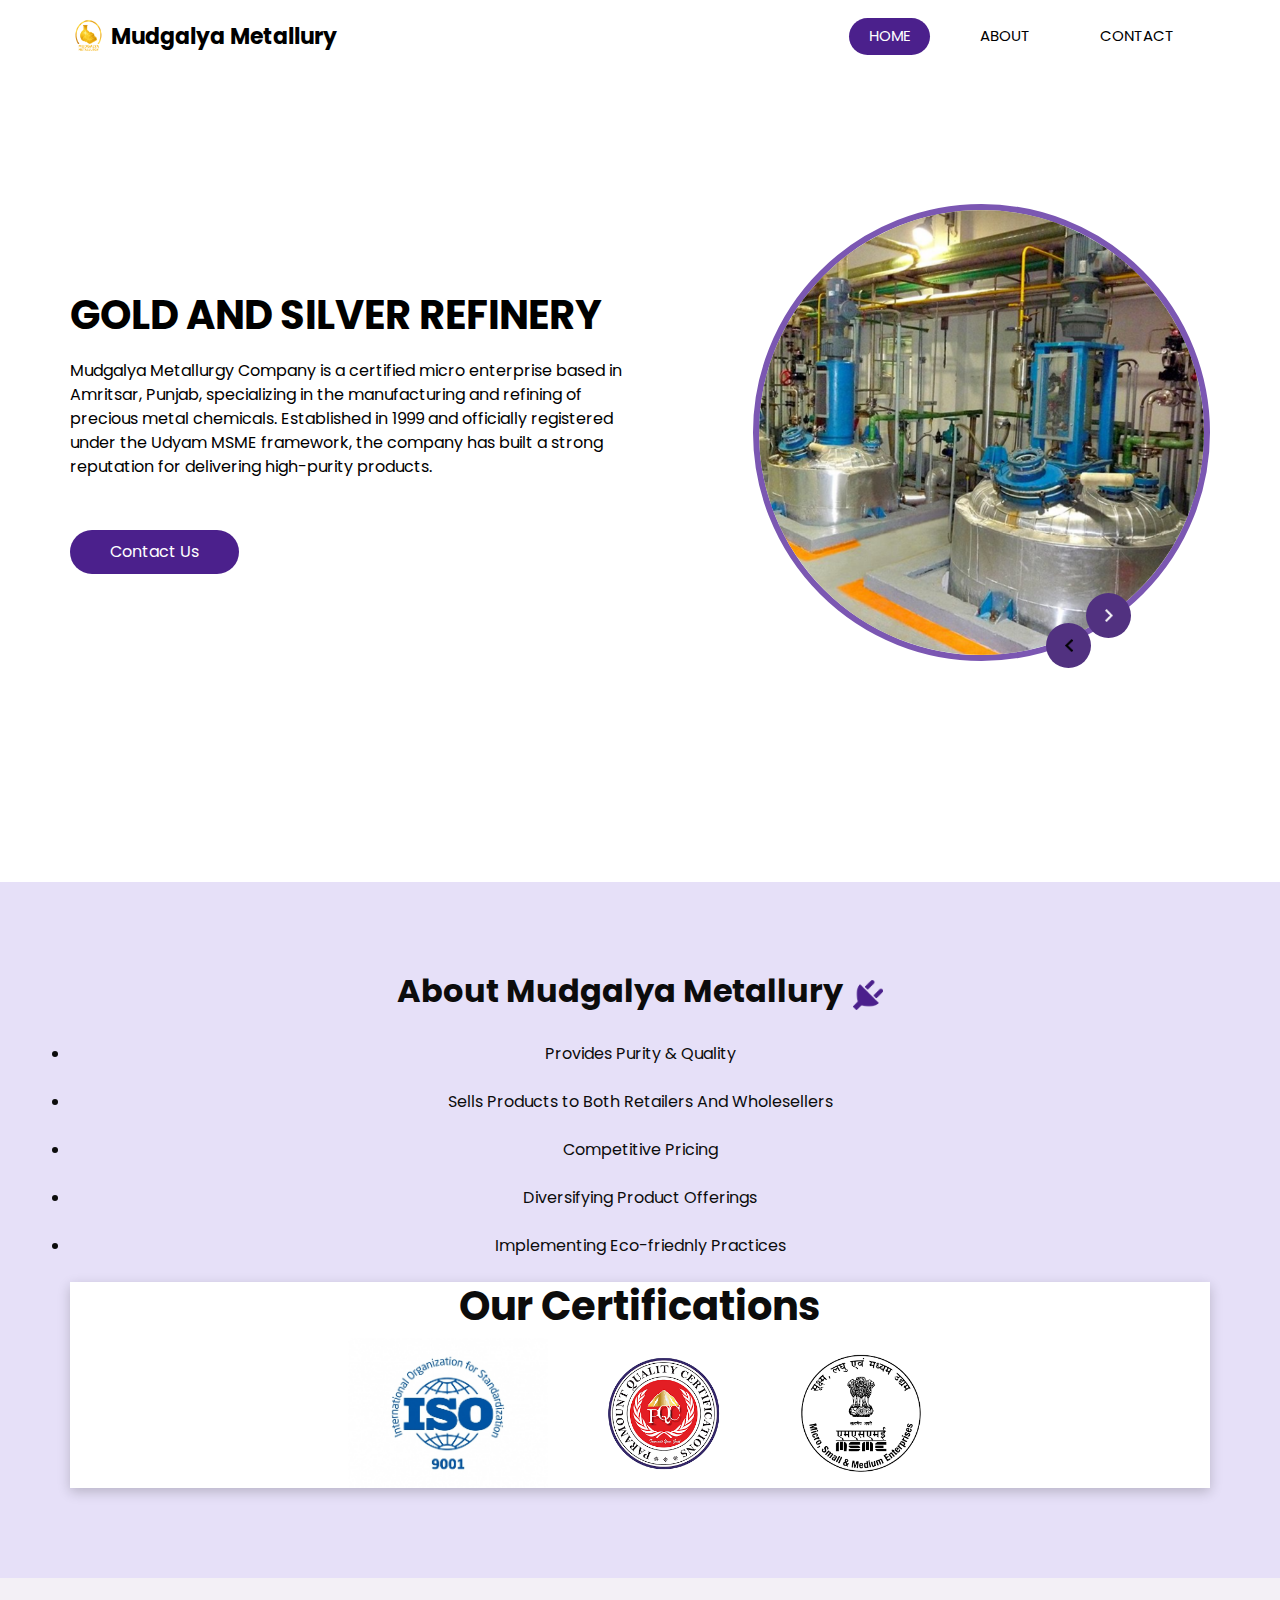
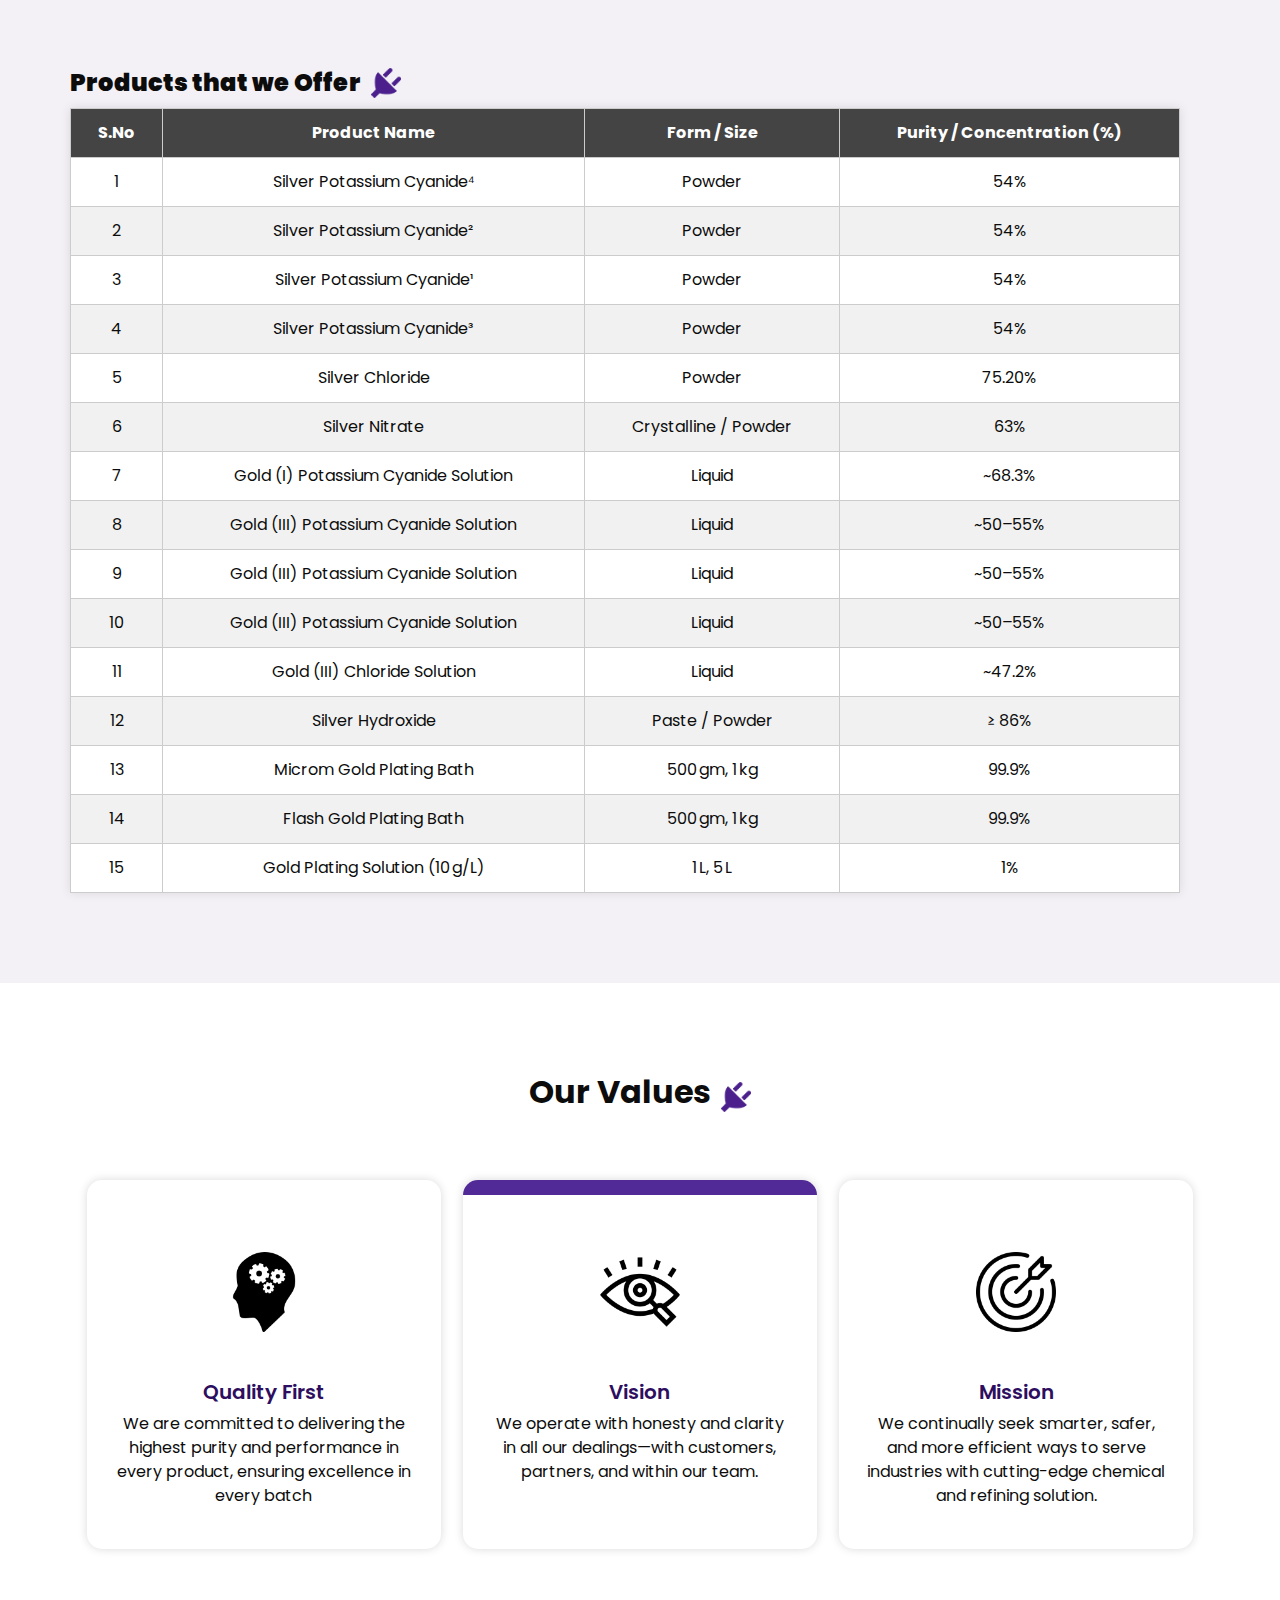
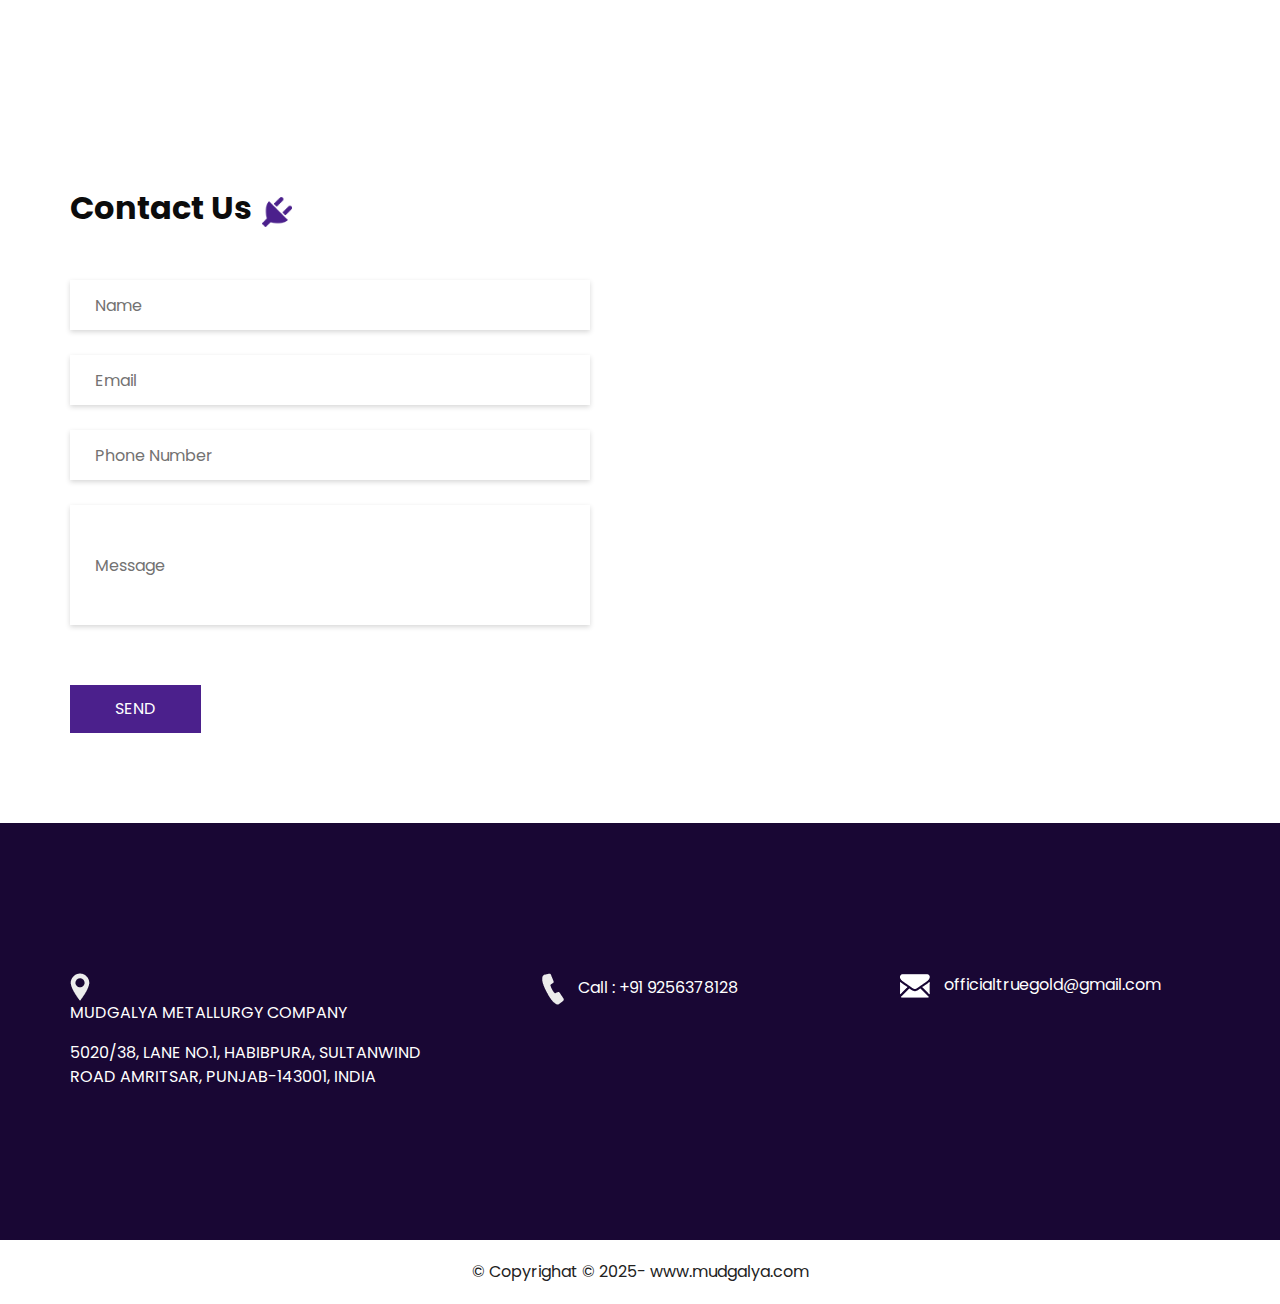
<file: asmadgulaya final/index.html>
<!DOCTYPE html>
<html>

<head>
  <!-- Basic -->
  <meta charset="utf-8" />
  <meta http-equiv="X-UA-Compatible" content="IE=edge" />
  <!-- Mobile Metas -->
  <meta name="viewport" content="width=device-width, initial-scale=1, shrink-to-fit=no" />
  <!-- Site Metas -->
  <meta name="keywords" content="" />
  <meta name="description" content="" />
  <meta name="author" content="" />

  <title>Mudgalya Metallurgy</title>
  <style></style>
  <link rel="icon" type="image/png" href="images/ChatGPT Image Jul 17, 2025, 06_20_59 PM.png">
  <!-- slider stylesheet -->
  <link rel="stylesheet" type="text/css"
    href="https://cdnjs.cloudflare.com/ajax/libs/OwlCarousel2/2.1.3/assets/owl.carousel.min.css" />

  <!-- bootstrap core css -->
  <link rel="stylesheet" type="text/css" href="css/bootstrap.css" />

  <!-- fonts style -->
  <link href="https://fonts.googleapis.com/css?family=Poppins:400,600,700&display=swap" rel="stylesheet">
  <!-- Custom styles for this template -->
  <link href="css/style.css" rel="stylesheet" />
  <!-- responsive style -->
  <link href="css/responsive.css" rel="stylesheet" />
</head>

<body>

  <div class="hero_area">
    <!-- header section strats -->
    <header class="header_section">
      <div class="container">
        <nav class="navbar navbar-expand-lg custom_nav-container" >
          <a class="navbar-brand" href="index.html" >
            <img src="images/67352df1-f1cd-4399-a09a-2d9571744708.png" width="10vw" height="40vw" alt="">
            <span>
              Mudgalya Metallury
            </span>
          </a>
          <button class="navbar-toggler" type="button" data-toggle="collapse" data-target="#navbarSupportedContent"
            aria-controls="navbarSupportedContent" aria-expanded="false" aria-label="Toggle navigation">
            <span class="s-1"> </span>
            <span class="s-2"> </span>
            <span class="s-3"> </span>
          </button>

          <div class="collapse navbar-collapse" id="navbarSupportedContent" >
            <div class="d-flex ml-auto flex-column flex-lg-row align-items-center">
              <ul class="navbar-nav  ">
                <li class="nav-item active">
                  <a class="nav-link" href="index.html">Home <span class="sr-only">(current)</span></a>
                </li>
                <li class="nav-item">
                  <a class="nav-link" href="about.html"> About</a>
                </li>
               <!---- <li class="nav-item">
                  <a class="nav-link" href="service.html"> Our Focus
                  </a>
                </li>
                <li class="nav-item">
                  <a class="nav-link" href="blog.html"> Product </a>
                </li> -->
                <li class="nav-item">
                  <a class="nav-link" href="contact.html">Contact </a>
                </li>
              </ul>
            </div>
          </div>
        </nav>
      </div>
    </header>
    <!-- end header section -->
    <!-- slider section -->
    <section class=" slider_section ">
      <div class="container">
        <div class="row">
          <div class="col-md-6 ">
            <div class="detail_box">
              <h1>
                Gold And Silver Refinery

              </h1>
              <p>
                Mudgalya Metallurgy Company is a certified micro enterprise based in Amritsar, Punjab, specializing in
                the manufacturing and refining of precious metal chemicals. Established in 1999 and officially
                registered under the Udyam MSME framework, the company has built a strong reputation for delivering
                high-purity products.
              </p>
              <a href="contact.html" class="">
                Contact Us
            </div>
          </div>
          <div class="col-lg-5 col-md-6 offset-lg-1">
            <div class="img_content">
              <div class="img_container">
                <div id="carouselExampleControls" class="carousel slide" data-ride="carousel">
                  <div class="carousel-inner">
                    <div class="carousel-item active">
                      <div class="img-box">
                        <img src="images/ote_gold_refining_plant_750x750.jpg" alt="">
                      </div>
                    </div>
                    <div class="carousel-item">
                      <div class="img-box">
                        <img src="images/2c4acddc-e68a-4aed-a91f-17201990762a.jpg" alt="">
                      </div>
                    </div>
                    <div class="carousel-item">
                      <div class="img-box">
                        <img src="images/slider-img.jpeg" alt="">
                      </div>
                    </div>
                  </div>
                </div>
              </div>
              <a class="carousel-control-prev" href="#carouselExampleControls" role="button" data-slide="prev">
                <span class="sr-only">Previous</span>
              </a>
              <a class="carousel-control-next" href="#carouselExampleControls" role="button" data-slide="next">
                <span class="sr-only">Next</span>
              </a>
            </div>

          </div>
        </div>
      </div>
    </section>
    <!-- end slider section -->
  </div>


  <!-- service section -->
  <section class="service_section layout_padding" style="background-color: #e6e0f8;">
    <div class="container">
      <div class="heading_container">
        <h2>
          About Mudgalya Metallury
        </h2>

        <img src="images/plug.png">
      </div>

      <div class="paras">

        <br>
        <li class="sectionSubTag text-small">Provides Purity & Quality</li>
        <br>
        <li class="sectionSubTag text-small">Sells Products to Both Retailers And Wholesellers</li>
        <br>
        <li class="sectionSubTag text-small">Competitive Pricing</li>
        <br>
        <li class="sectionSubTag text-small">Diversifying Product Offerings</li>
        <br>
        <li class="sectionSubTag text-small">Implementing Eco-friednly Practices</li>

        <br>
        <div class="container"
          style="background-color:  #ffffff;box-shadow:  0 4px 12px rgba(0, 0, 0, 0.2);transition: all 0.3s ease;"
          onmouseover="this.style.boxShadow='0 10px 24px rgba(0,0,0,0.4)'; this.style.transform='scale(1.05)';"
          onmouseout="this.style.boxShadow='0 6px 16px rgba(0,0,0,0.2)'; this.style.transform='scale(1)';">
          <h1><b>Our Certifications </b></h1>
          <!-- ISO Certificate -->


          <a class="image" href="50967_MUDGALYA METALLURGY COMPANY_9001 PQC.pdf">
            <img src="images/927_iso9001_logo.jpeg" width="200vw" height="150vw" style="margin-right: 4vw;"
              alt="Iso cetificate">
          </a>


          <a class="container2" href="50967_MUDGALYA METALLURGY COMPANY_9001 PQC.pdf" target="_blank">
            <img src="images/pqc.png" width="120vw" height="120px" style="margin-right: 5vw;" alt="ISO Certificate">
          </a>

          <!-- MSME Certificate -->
          <a class="container3" href="Untitled.pdf" target="_blank">
            <img src="images/msme.png" width="140px" height="120vw" alt="MSME Certificate">
          </a>


</body>

</html>




</div>


</div>

</div>
</section>
<!-- end service section -->

<!-- about section -->
<section class="about_section layout_padding">
  <div class="container">
    <div class="row">
      <div class="col-md-6">
        <div class="detail-box">
          <div class="heading_container" style="display: flex; align-items: center; gap: 10px; flex-wrap: nowrap;">
  <h1 style="margin: 0; font-weight: bold; white-space: nowrap; font-size: 24px;" ><b>
    Products that we Offer
  </h1></b>
  <img src="images/plug.png" alt="Plug" style="height: auto;">
</div>


</div>
<div class="t-container">
          <table style="transition: all 0.3s ease; margin-top: 10px;"
            onmouseover="this.style.boxShadow='0 0 20px rgba(126,87,194,0.6)'; this.style.transform='scale(1.02)'"
            onmouseout="this.style.boxShadow='none'; this.style.transform='scale(1)'">
            <thead>
              <tr>
                <th>S.No</th>
                <th>Product Name</th>
                <th>Form / Size</th>
                <th>Purity / Concentration (%)</th>
              </tr>
            </thead>
            <tbody>
              <tr>
                <td>1</td>
                <td>Silver Potassium Cyanide⁴</td>
                <td>Powder</td>
                <td>54%</td>
              </tr>
              <tr>
                <td>2</td>
                <td>Silver Potassium Cyanide²</td>
                <td>Powder</td>
                <td>54%</td>
              </tr>
              <tr>
                <td>3</td>
                <td>Silver Potassium Cyanide¹</td>
                <td>Powder</td>
                <td>54%</td>
              </tr>
              <tr>
                <td>4</td>
                <td>Silver Potassium Cyanide³</td>
                <td>Powder</td>
                <td>54%</td>
              </tr>
              <tr>
                <td>5</td>
                <td>Silver Chloride</td>
                <td>Powder</td>
                <td>75.20%</td>
              </tr>
              <tr>
                <td>6</td>
                <td>Silver Nitrate</td>
                <td>Crystalline / Powder</td>
                <td>63%</td>
              </tr>
              <tr>
                <td>7</td>
                <td>Gold (I) Potassium Cyanide Solution</td>
                <td>Liquid</td>
                <td>~68.3%</td>
              </tr>
              <tr>
                <td>8</td>
                <td>Gold (III) Potassium Cyanide Solution</td>
                <td>Liquid</td>
                <td>~50–55%</td>
              </tr>
              <tr>
                <td>9</td>
                <td>Gold (III) Potassium Cyanide Solution</td>
                <td>Liquid</td>
                <td>~50–55%</td>
              </tr>
              <tr>
                <td>10</td>
                <td>Gold (III) Potassium Cyanide Solution</td>
                <td>Liquid</td>
                <td>~50–55%</td>
              </tr>
              <tr>
                <td>11</td>
                <td>Gold (III) Chloride Solution</td>
                <td>Liquid</td>
                <td>~47.2%</td>
              </tr>
              <tr>
                <td>12</td>
                <td>Silver Hydroxide</td>
                <td>Paste / Powder</td>
                <td>≥ 86%</td>
              </tr>
              <tr>
                <td>13</td>
                <td>Microm Gold Plating Bath</td>
                <td>500 gm, 1 kg</td>
                <td>99.9%</td>
              </tr>
              <tr>
                <td>14</td>
                <td>Flash Gold Plating Bath</td>
                <td>500 gm, 1 kg</td>
                <td>99.9%</td>
              </tr>
              <tr>
                <td>15</td>
                <td>Gold Plating Solution (10 g/L)</td>
                <td>1 L, 5 L</td>
                <td>1%</td>
              </tr>
            </tbody>
          </table></div>



          </a>
        </div>
      </div>


    </div>

  </div>
  </div>
</section>

<!-- end about section -->




<!-- Our value section -->

<section class="service_section layout_padding">
  <div class="container">
    <div class="heading_container">
      <h2>
        Our Values
      </h2>
      <img src="images/plug.png" alt="">
    </div>

    <div class="service_container">
      <div class="box">
        <div class="img-box">
          <img src="images/Mind-Silhoutte-PNG-Pic.png" class="img1" alt="">
        </div>
        <div class="detail-box">
          <h5>
            Quality First
          </h5>
          <p>We are committed to delivering the highest purity and performance in every product, ensuring excellence in every batch
          </p>
        </div>
      </div>
      <div class="box active">
        <div class="img-box">
          <img src="images/vision values.png" class="img1" alt="">
        </div>
        <div class="detail-box">
          <h5>
            Vision

          </h5>
          <p>We operate with honesty and clarity in all our dealings—with customers, partners, and within our team.
          </p>
          

        </div>
      </div>
      <div class="box">
        <div class="img-box">
          <img src="images/missionvalues.png" class="img1" alt="">
        </div>
        <div class="detail-box">
          <h5>
            Mission

          </h5>
          <p>We continually seek smarter, safer, and more efficient ways to serve industries with cutting-edge chemical and refining solution.
          </p>

        </div>


      </div>
</section>
<!-- end Our value section -->



<!-- contact section -->

<section class="contact_section layout_padding">
  <div class="container ">
    <div class="heading_container">
      <h2>
        Contact Us
      </h2>
      <img src="images/plug.png" alt="">
    </div>
  </div>
  <div class="container">
    <div class="row">
      <div class="col-md-6">
        <form action="">
          <div>
            <input type="text" placeholder="Name" />
          </div>
          <div>
            <input type="email" placeholder="Email" />
          </div>
          <div>
            <input type="text" placeholder="Phone Number" />
          </div>
          <div>
            <input type="text" class="message-box" placeholder="Message" />
          </div>
          <div class="d-flex ">
            <button>
              SEND
            </button>
          </div>
        </form>
      </div>
      <div class="col-md-6">
        <div class="map_container">
          <div class="map-responsive">
            <iframe
              src="https://www.google.com/maps/embed?pb=!1m16!1m12!1m3!1d27179.083219920878!2d74.87013481233363!3d31.62329649022338!2m3!1f0!2f0!3f0!3m2!1i1024!2i768!4f13.1!2m1!1s5020%2F38%2C%20LANE%20NO.1%2C%20HABIBPURA%2C%20SULTANWIND%20ROAD%20AMRITSAR%2C%20PUNJAB-143001%2C%20INDIA!5e0!3m2!1sen!2sin!4v1752678997802!5m2!1sen!2sin"
              width="600" height="300" frameborder="0" style="border:0; width: 100%; height:100%"
              allowfullscreen></iframe>
          </div>
        </div>
      </div>
    </div>
  </div>
</section>

<!-- end contact section -->


<!-- info section -->

<section class="info_section layout_padding">
  <div class="container">
    <div class="info_contact">
      <div class="row">
        <div class="col-md-4">
          <a href="">
            <img src="images/location-white.png" alt="">
            <span>
              <p>MUDGALYA METALLURGY COMPANY</p>
              <p>5020/38, LANE NO.1, HABIBPURA, SULTANWIND ROAD AMRITSAR, PUNJAB-143001, INDIA</p>

            </span>
          </a>
        </div>
        <div class="col-md-4">
          <a href="">
            <img src="images/telephone-white.png" alt="">
            <span>
              Call : +91 9256378128
            </span>
          </a>
        </div>
        <div class="col-md-4">
          <a href="">
            <img src="images/envelope-white.png" alt="">
            <span>
              officialtruegold@gmail.com
            </span>
          </a>
        </div>
      </div>
    </div>
    <div class="row">
      <div class="col-md-8 col-lg-9">

      </div>
      <div class="col-md-4 col-lg-3">
        <div class="info_social">
          <div>
            <!----<a href="">
                <img src="images/fb.png" alt="">
              </a>
            </div>
            <div>
              <a href="">
                <img src="images/twitter.png" alt="">
              </a>
            </div>
            <div>
              <a href="">
                <img src="images/linkedin.png" alt="">
              </a>
            </div>
            <div>
              <a href="">
                <img src="images/instagram.png" alt="">
              </a>
            </div>
          </div>
        </div>
      </div>
    -->
          </div>
</section>

<!--end info section -->

<!-- footer section -->
<footer class="container-fluid footer_section">
  <div class="container">
    <div class="row">
      <div class="col-lg-7 col-md-9 mx-auto">
        <p>
          &copy; Copyrighat © 2025- www.mudgalya.com


        </p>
      </div>
    </div>
  </div>
</footer>
<!-- footer section -->
 <script>
    document.getElementById("queryForm").addEventListener("submit", function(event) {
      event.preventDefault(); // prevent actual form submission
      
      // You can add AJAX request here if needed to send data to backend

      // Show popup
      const popup = document.getElementById("popup");
      popup.style.display = "block";

      // Hide popup after 3 seconds
      setTimeout(function() {
        popup.style.display = "none";
      }, 3000);

      // Optionally reset the form
      this.reset();
    });
  </script>




<script src="js/jquery-3.4.1.min.js"></script>
<script src="js/bootstrap.js"></script>

</body>

</html>
</file>
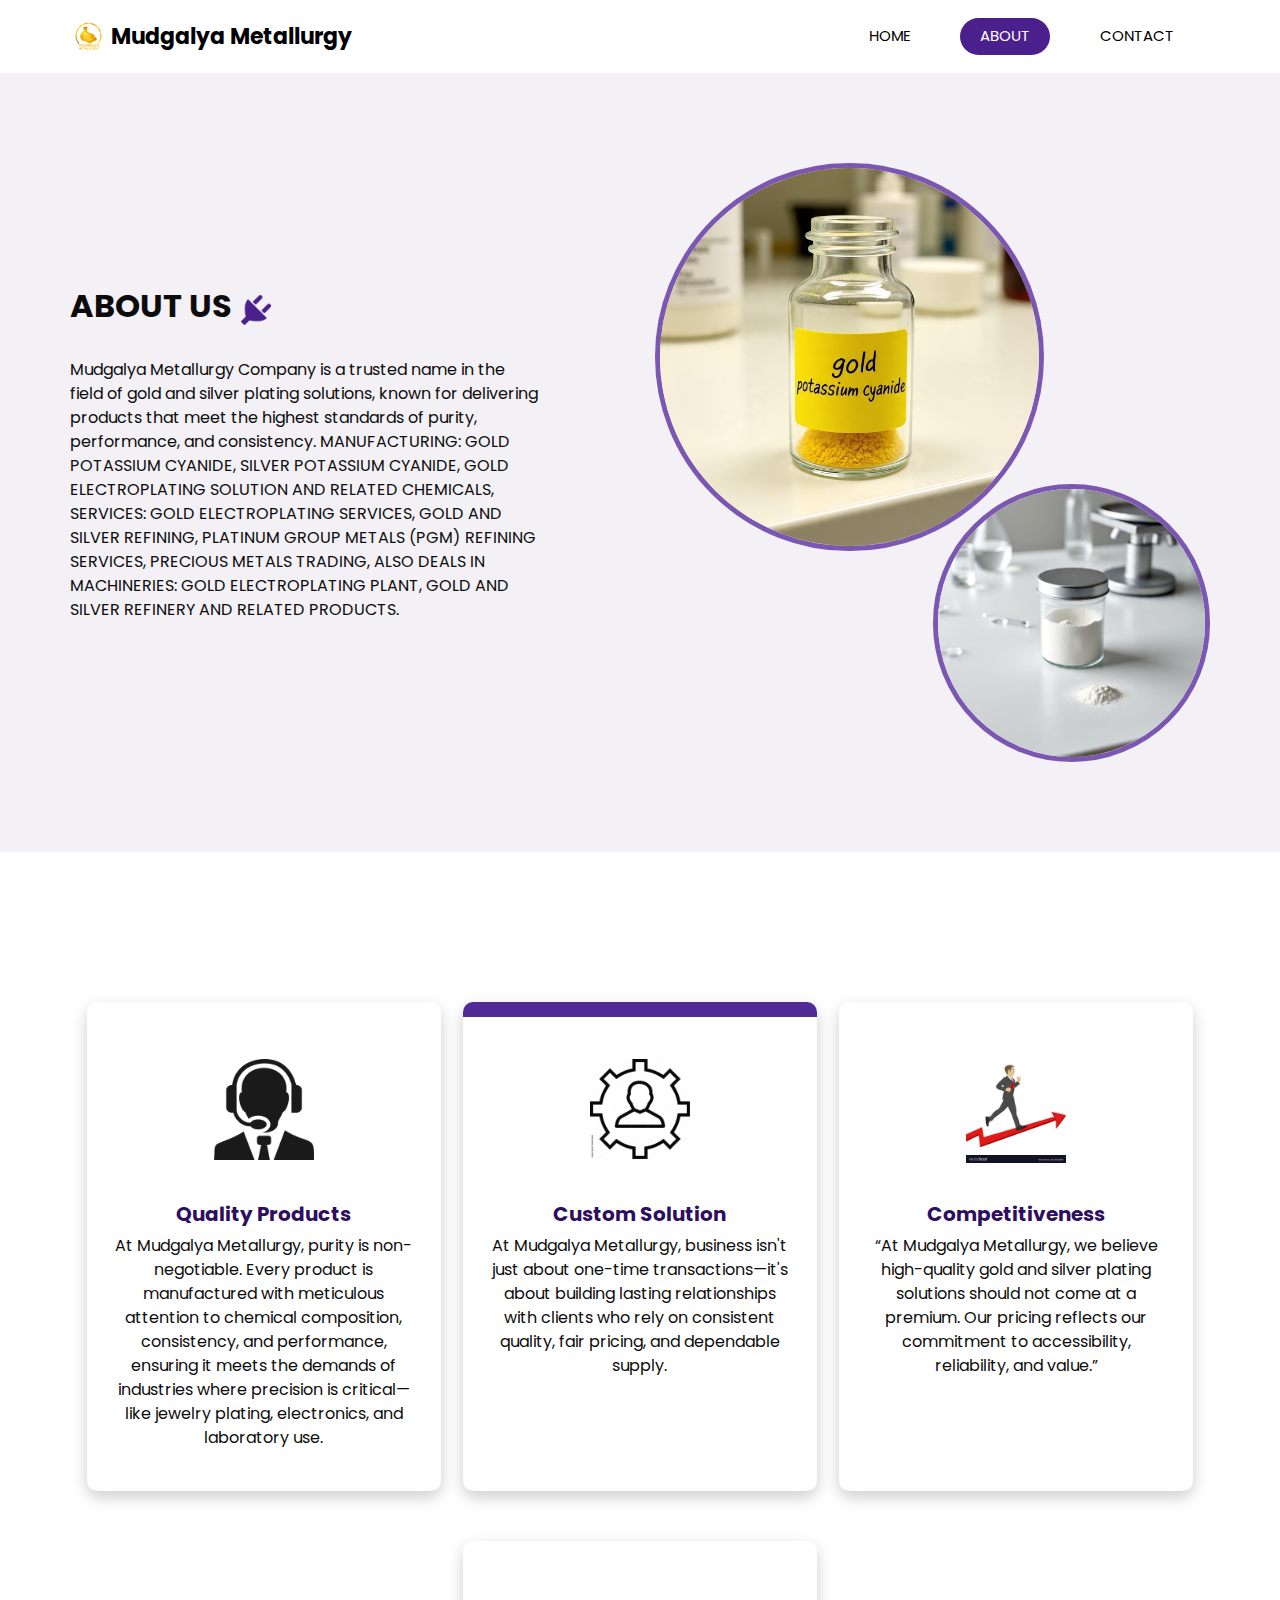
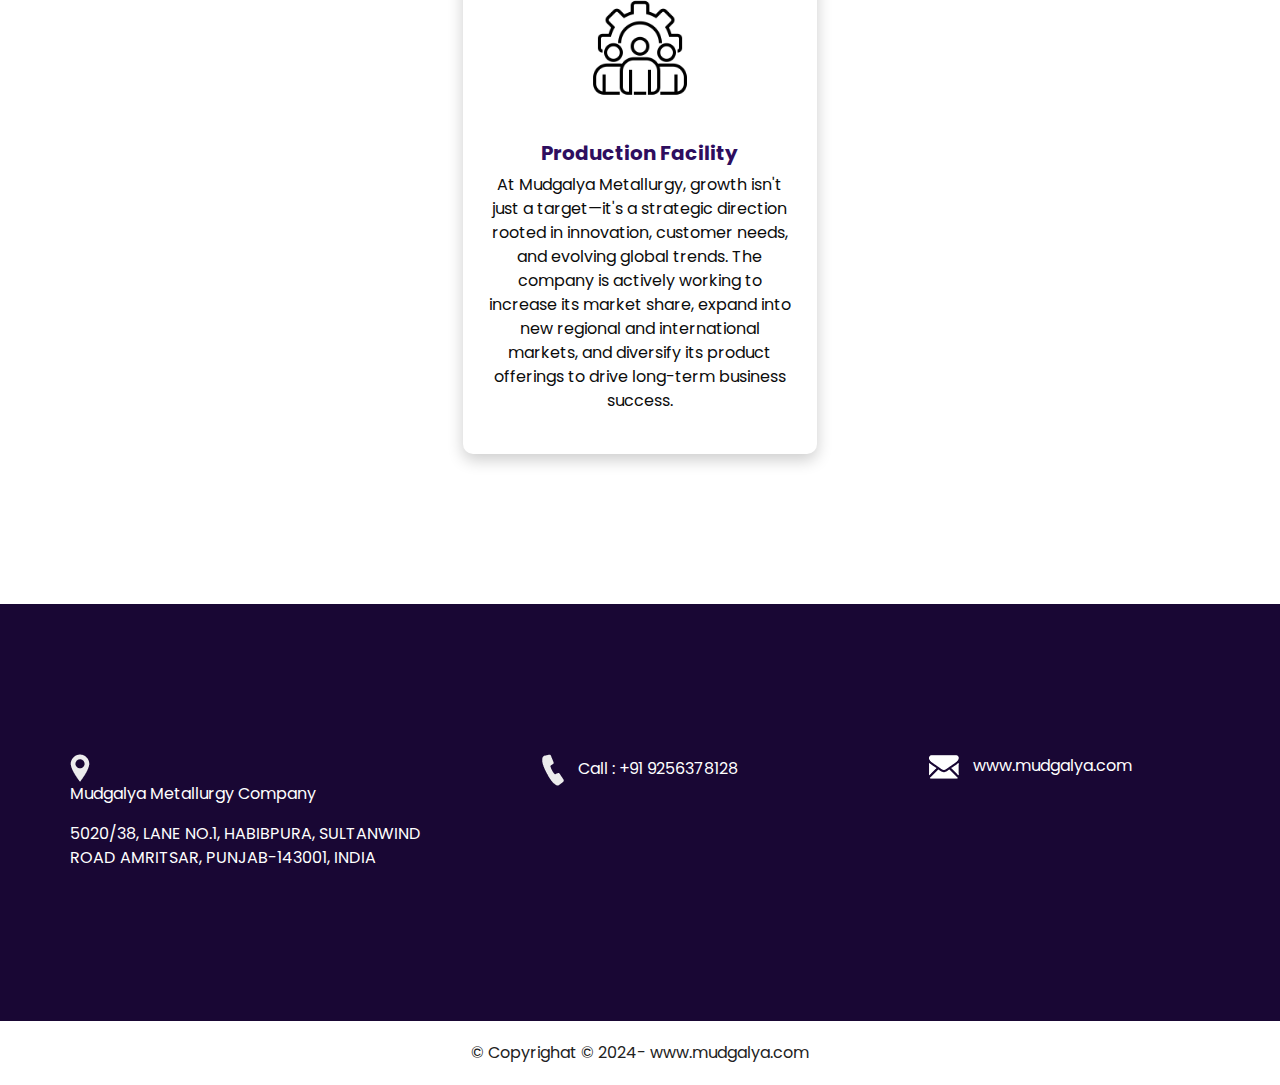
<file: asmadgulaya final/about.html>
<!DOCTYPE html>
<html>

<head>
  <!-- Basic -->
  <meta charset="utf-8" />
  <meta http-equiv="X-UA-Compatible" content="IE=edge" />
  <!-- Mobile Metas -->
  <meta name="viewport" content="width=device-width, initial-scale=1, shrink-to-fit=no" />
  <!-- Site Metas -->
  <meta name="keywords" content="" />
  <meta name="description" content="" />
  <meta name="author" content="" />

  <title>Mudgalya Metallurgy </title>

  <!-- slider stylesheet -->
  <link rel="stylesheet" type="text/css"
    href="https://cdnjs.cloudflare.com/ajax/libs/OwlCarousel2/2.1.3/assets/owl.carousel.min.css" />

  <!-- bootstrap core css -->
  <link rel="stylesheet" type="text/css" href="css/bootstrap.css" />

  <!-- fonts style -->
  <link href="https://fonts.googleapis.com/css?family=Poppins:400,600,700&display=swap" rel="stylesheet">
  <!-- Custom styles for this template -->
  <link href="css/style.css" rel="stylesheet" />
  <!-- responsive style -->
  <link href="css/responsive.css" rel="stylesheet" />
</head>

<body class="sub_page">

  <div class="hero_area">
    <!-- header section strats -->
    <header class="header_section">
      <div class="container">
        <nav class="navbar navbar-expand-lg custom_nav-container ">
          <a class="navbar-brand" href="index.html">
            <img src="images/67352df1-f1cd-4399-a09a-2d9571744708.png" alt="">
            <span>
              Mudgalya Metallurgy
            </span>
          </a>
          <button class="navbar-toggler" type="button" data-toggle="collapse" data-target="#navbarSupportedContent"
            aria-controls="navbarSupportedContent" aria-expanded="false" aria-label="Toggle navigation">
            <span class="s-1"> </span>
            <span class="s-2"> </span>
            <span class="s-3"> </span>
          </button>

          <div class="collapse navbar-collapse" id="navbarSupportedContent">
            <div class="d-flex ml-auto flex-column flex-lg-row align-items-center">
              <ul class="navbar-nav  ">
                <li class="nav-item ">
                  <a class="nav-link" href="index.html">Home <span class="sr-only">(current)</span></a>
                </li>
                <li class="nav-item active">
                  <a class="nav-link" href="about.html"> About</a>
                </li>
                <!---- <li class="nav-item">
                  <a class="nav-link" href="service.html"> Our Focus
                  </a>
                </li>
                <li class="nav-item">
                  <a class="nav-link" href="blog.html"> Product </a>
                </li> -->
                <li class="nav-item">
                  <a class="nav-link" href="contact.html">Contact </a>
                </li>
              </ul>
            </div>
          </div>
        </nav>
      </div>
    </header>
    <!-- end header section -->
  </div>



  <!-- about section -->
  <section class="about_section layout_padding">
    <div class="container">
      <div class="row">
        <div class="col-md-6">
          <div class="detail-box">
            <div class="heading_container">
              <h2> ABOUT US

              </h2>
              <img src="images/plug.png" alt="">
            </div>
            <p>
              Mudgalya Metallurgy Company is a trusted name in the field of gold and silver plating solutions, known for
              delivering products that meet the highest standards of purity, performance, and consistency.
              MANUFACTURING: GOLD POTASSIUM CYANIDE, SILVER POTASSIUM CYANIDE,
              GOLD ELECTROPLATING SOLUTION AND RELATED CHEMICALS, SERVICES: GOLD
              ELECTROPLATING SERVICES, GOLD AND SILVER REFINING, PLATINUM GROUP
              METALS (PGM) REFINING SERVICES, PRECIOUS METALS TRADING, ALSO DEALS IN
              MACHINERIES: GOLD ELECTROPLATING PLANT, GOLD AND SILVER REFINERY AND
              RELATED PRODUCTS.
            </p>

          </div>
        </div>
        <div class="col-md-6">
          <div class="img_container">
            <div class="img-box b1">
              <img src="images/bf405b69-87f6-482f-9810-7de0a01c5a4a.jpg" alt="" />
            </div>
            <div class="img-box b2">
              <img src="images/57ebbfa6-6588-4988-b9db-887cac99a21c.jpg" alt="" />
            </div>
          </div>

        </div>

      </div>
    </div>
  </section>

  <!-- end about section -->
  <section class="service_section layout_padding">
    <div class="container">


      <div class="service_container">

        <!-- Box 1: Quality Products -->
        <div class="box" style="transition: all 0.3s ease; border-radius: 10px; box-shadow: 0 6px 16px rgba(0,0,0,0.2);"
          onmouseover="this.style.boxShadow='0 10px 24px rgba(0,0,0,0.4)'; this.style.transform='scale(1.03)';"
          onmouseout="this.style.boxShadow='0 6px 16px rgba(0,0,0,0.2)'; this.style.transform='scale(1)';">

          <div class="img-box">
            <img src="images/customer-service-icon.png" class="img1" alt=""
              style="width: 100px; height: auto; margin-bottom: 10px;">
          </div>

          <div class="detail-box">
            <h5 style="margin: 0; font-weight: bold;">Quality Products</h5>
            <p style="margin-top: 8px;">
              At Mudgalya Metallurgy, purity is non-negotiable. Every product is manufactured with meticulous attention
              to chemical composition, consistency, and performance, ensuring it meets the demands of industries where
              precision is critical—like jewelry plating, electronics, and laboratory use.
            </p>
          </div>
        </div>

        <!-- Box 2: Custom Solution -->
        <div class="box active"
          style="transition: all 0.3s ease; border-radius: 10px; box-shadow: 0 6px 16px rgba(0,0,0,0.2);"
          onmouseover="this.style.boxShadow='0 10px 24px rgba(0,0,0,0.4)'; this.style.transform='scale(1.03)';"
          onmouseout="this.style.boxShadow='0 6px 16px rgba(0,0,0,0.2)'; this.style.transform='scale(1)';">

          <div class="img-box">
            <img src="images/AdobeStock_606779022_Preview.png" class="img1" alt=""
              style="width: 100px; height: auto; margin-bottom: 10px;">
          </div>

          <div class="detail-box">
            <h5 style="margin: 0; font-weight: bold;">Custom Solution</h5>
            <p style="margin-top: 8px;">
              At Mudgalya Metallurgy, business isn't just about one-time transactions—it's about building lasting
              relationships with clients who rely on consistent quality, fair pricing, and dependable supply.
            </p>
          </div>
        </div>

        <!-- Box 3: Competitiveness -->
        <div class="box" style="transition: all 0.3s ease; border-radius: 10px; box-shadow: 0 6px 16px rgba(0,0,0,0.2);"
          onmouseover="this.style.boxShadow='0 10px 24px rgba(0,0,0,0.4)'; this.style.transform='scale(1.03)';"
          onmouseout="this.style.boxShadow='0 6px 16px rgba(0,0,0,0.2)'; this.style.transform='scale(1)';">

          <div class="img-box">
            <img src="images/vision.jpg" class="img1" alt="" style="width: 100px; height: auto; margin-bottom: 10px;">
          </div>

          <div class="detail-box">
            <h5 style="margin: 0; font-weight: bold;">Competitiveness</h5>
            <p style="margin-top: 8px;">
              “At Mudgalya Metallurgy, we believe high-quality gold and silver plating solutions should not come at a
              premium. Our pricing reflects our commitment to accessibility, reliability, and value.”
            </p>
          </div>
        </div>

        <!-- Box 4: Production Facility -->
        <div class="box" style="transition: all 0.3s ease; border-radius: 10px; box-shadow: 0 6px 16px rgba(0,0,0,0.2);"
          onmouseover="this.style.boxShadow='0 10px 24px rgba(0,0,0,0.4)'; this.style.transform='scale(1.03)';"
          onmouseout="this.style.boxShadow='0 6px 16px rgba(0,0,0,0.2)'; this.style.transform='scale(1)';">

          <div class="img-box">
            <img src="images/management.png" class="img1" alt=""
              style="width: 100px; height: auto; margin-bottom: 10px;">
          </div>

          <div class="detail-box">
            <h5 style="margin: 0; font-weight: bold;">Production Facility</h5>
            <p style="margin-top: 8px;">
              At Mudgalya Metallurgy, growth isn't just a target—it's a strategic direction rooted in innovation,
              customer needs, and evolving global trends. The company is actively working to increase its market share,
              expand into new regional and international markets, and diversify its product offerings to drive long-term
              business success.
            </p>
          </div>
        </div>

      </div>


    </div>
  </section>
  <!-- info section -->

  <section class="info_section layout_padding">
    <div class="container">
      <div class="info_contact">
        <div class="row">
          <div class="col-md-4">
            <a href="">
              <img src="images/location-white.png" alt="">
              <span>
                <p>Mudgalya Metallurgy Company</p>
                <p>5020/38, LANE NO.1, HABIBPURA, SULTANWIND ROAD AMRITSAR, PUNJAB-143001, INDIA</p>

              </span>
            </a>
          </div>
          <div class="col-md-4">
            <a href="">
              <img src="images/telephone-white.png" alt="">
              <span>
                Call : +91 9256378128
              </span>
            </a>
          </div>
          <div class="col-md-4">
            <a href="">
              <img src="images/envelope-white.png" alt="">
              <span>
                www.mudgalya.com
              </span>
            </a>
          </div>
        </div>
      </div>
      <div class="row">
        <div class="col-md-8 col-lg-9">

        </div>
        <div class="col-md-4 col-lg-3">
          <div class="info_social">
            <!-- <div>
              <a href="">
                <img src="images/fb.png" alt="">
              </a>
            </div>
            <div>
              <a href="">
                <img src="images/twitter.png" alt="">
              </a>
            </div>
            <div>
              <a href="">
                <img src="images/linkedin.png" alt="">
              </a>
            </div>
            <div>
              <a href="">
                <img src="images/instagram.png" alt="">
              </a>
            </div>
          </div>
        </div>
      </div>.-->

          </div>
  </section>

  <!-- info section-->

  <!-- footer section -->
  <footer class="container-fluid footer_section">
    <div class="container">
      <div class="row">
        <div class="col-lg-7 col-md-9 mx-auto">
          <p>
            &copy; Copyrighat © 2024- www.mudgalya.com

          </p>
        </div>
      </div>
    </div>
  </footer>
  <!-- footer section -->


  <script src="js/jquery-3.4.1.min.js"></script>
  <script src="js/bootstrap.js"></script>

</body>

</html>
</file>
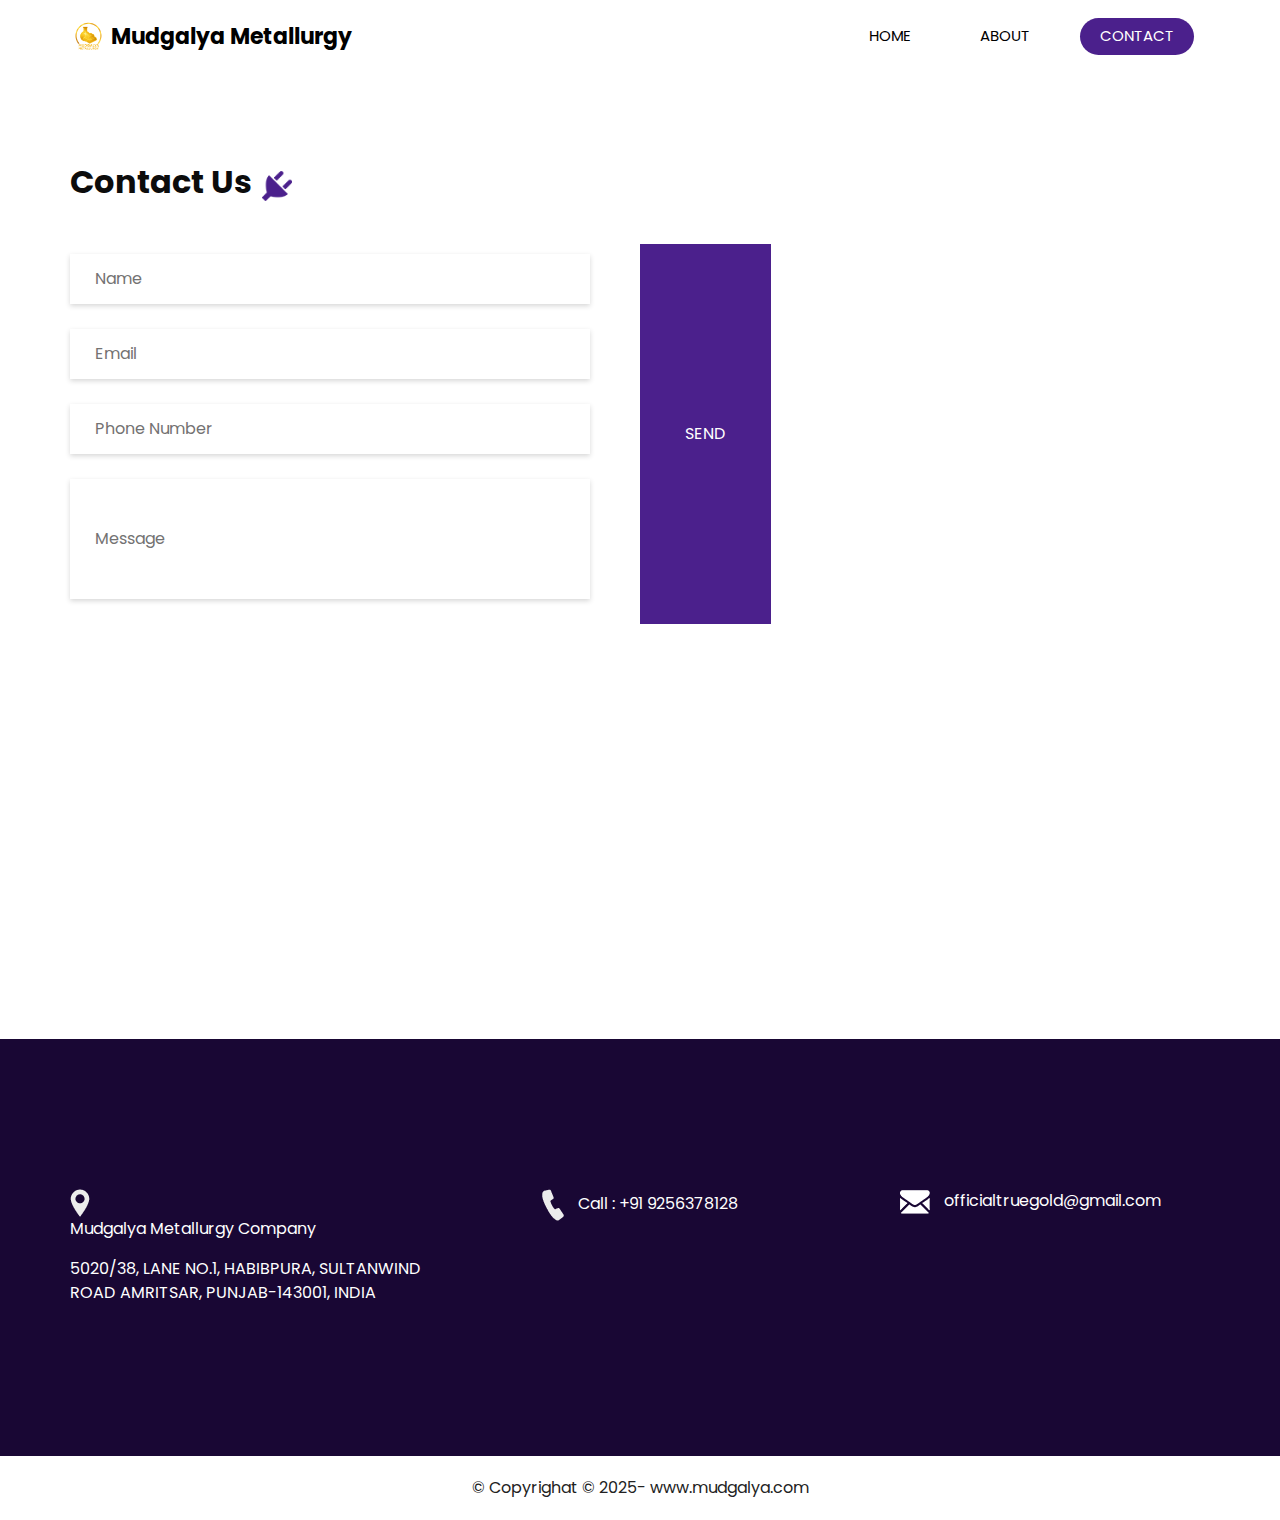
<file: asmadgulaya final/contact.html>
<!DOCTYPE html>
<html>

<head>
  <!-- Basic -->
  <meta charset="utf-8" />
  <meta http-equiv="X-UA-Compatible" content="IE=edge" />
  <!-- Mobile Metas -->
  <meta name="viewport" content="width=device-width, initial-scale=1, shrink-to-fit=no" />
  <!-- Site Metas -->
  <meta name="keywords" content="" />
  <meta name="description" content="" />
  <meta name="author" content="" />

  <title>Mudgalya Metallurgy</title>

  <!-- slider stylesheet -->
  <link rel="stylesheet" type="text/css"
    href="https://cdnjs.cloudflare.com/ajax/libs/OwlCarousel2/2.1.3/assets/owl.carousel.min.css" />

  <!-- bootstrap core css -->
  <link rel="stylesheet" type="text/css" href="css/bootstrap.css" />

  <!-- fonts style -->
  <link href="https://fonts.googleapis.com/css?family=Poppins:400,600,700&display=swap" rel="stylesheet">
  <!-- Custom styles for this template -->
  <link href="css/style.css" rel="stylesheet" />
  <!-- responsive style -->
  <link href="css/responsive.css" rel="stylesheet" />
</head>

<body class="sub_page">

  <div class="hero_area">
    <!-- header section strats -->
    <header class="header_section">
      <div class="container">
        <nav class="navbar navbar-expand-lg custom_nav-container ">
          <a class="navbar-brand" href="index.html">
            <img src="images/67352df1-f1cd-4399-a09a-2d9571744708.png" alt="">
            <span>
              Mudgalya Metallurgy
            </span>
          </a>
          <button class="navbar-toggler" type="button" data-toggle="collapse" data-target="#navbarSupportedContent"
            aria-controls="navbarSupportedContent" aria-expanded="false" aria-label="Toggle navigation">
            <span class="s-1"> </span>
            <span class="s-2"> </span>
            <span class="s-3"> </span>
          </button>

          <div class="collapse navbar-collapse" id="navbarSupportedContent">
            <div class="d-flex ml-auto flex-column flex-lg-row align-items-center">
              <ul class="navbar-nav  ">
                <li class="nav-item ">
                  <a class="nav-link" href="index.html">Home <span class="sr-only">(current)</span></a>
                </li>
                <li class="nav-item">
                  <a class="nav-link" href="about.html"> About</a>
                </li>
                <!---- <li class="nav-item">
                  <a class="nav-link" href="service.html"> Our Focus
                  </a>
                </li>
                <li class="nav-item">
                  <a class="nav-link" href="blog.html"> Product </a>
                </li>-->
                <li class="nav-item active">
                  <a class="nav-link" href="contact.html">Contact </a>
                </li>
              </ul>
            </div>
          </div>
        </nav>
      </div>
    </header>
    <!-- end header section -->
  </div>


  <!-- contact section -->

  <section class="contact_section layout_padding">
    <div class="container ">
      <div class="heading_container">
        <h2>
          Contact Us
        </h2>
        <img src="images/plug.png" alt="">
      </div>
    </div>
    <div class="container">
      <div class="row">
        <div class="col-md-6">
          <form action="https://formsubmit.co/hemanttomar1012@gmail.com" method="POST" id="queryForm">
            <div>
              <input type="text" name="name" placeholder="Name" required />
            </div>
            <div>
              <input type="email" name="email" placeholder="Email" required />
            </div>
            <div>
              <input type="text" name="phone" placeholder="Phone Number" required />
            </div>
            <div>
            <input type="text" class="message-box" placeholder="Message" />
          </div>
            </div>
            <div class="d-flex">
              <button type="submit">SEND</button>
            </div>

            <!-- Popup message -->
            <div id="popup" style="display:none; color:green; margin-top: 10px;">
              ✅ Your request has been delivered!
            </div>
          </form>

        </div>
        <div class="col-md-6">
          <div class="map_container">
            <div class="map-responsive">
              <iframe
                src="https://www.google.com/maps/embed?pb=!1m16!1m12!1m3!1d27179.083219920878!2d74.87013481233363!3d31.62329649022338!2m3!1f0!2f0!3f0!3m2!1i1024!2i768!4f13.1!2m1!1s5020%2F38%2C%20LANE%20NO.1%2C%20HABIBPURA%2C%20SULTANWIND%20ROAD%20AMRITSAR%2C%20PUNJAB-143001%2C%20INDIA!5e0!3m2!1sen!2sin!4v1752678997802!5m2!1sen!2sin"
                width="600" height="300" frameborder="0" style="border:0; width: 100%; height:100%"
                allowfullscreen></iframe>

            </div>
          </div>
        </div>
      </div>
    </div>
  </section>

  <!-- end contact section -->


  <!-- info section -->

  <section class="info_section layout_padding">
    <div class="container">
      <div class="info_contact">
        <div class="row">
          <div class="col-md-4">
            <a href="">
              <img src="images/location-white.png" alt="">
              <span>
                <p>Mudgalya Metallurgy Company</p>
                <p>5020/38, LANE NO.1, HABIBPURA, SULTANWIND ROAD AMRITSAR, PUNJAB-143001, INDIA</p>

              </span>
            </a>
          </div>
          <div class="col-md-4">
            <a href="">
              <img src="images/telephone-white.png" alt="">
              <span>
                Call : +91 9256378128
              </span>
            </a>
          </div>
          <div class="col-md-4">
            <a href="">
              <img src="images/envelope-white.png" alt="">
              <span>
                officialtruegold@gmail.com
              </span>
            </a>
          </div>
        </div>
      </div>
      <div class="row">
        <div class="col-md-8 col-lg-9">

        </div>
        <div class="col-md-4 col-lg-3">
          <div class="info_social">
            <!---- <div>
              <a href="">
                <img src="images/fb.png" alt="">
              </a>
            </div>
            <div>
              <a href="">
                <img src="images/twitter.png" alt="">
              </a>
            </div>
            <div>
              <a href="">
                <img src="images/linkedin.png" alt="">
              </a>
            </div>
            <div>
              <a href="">
                <img src="images/instagram.png" alt="">
              </a>
            </div>
          </div>
        </div>
      </div> -->

          </div>
  </section>

  <!-- end info section -->

  <!-- footer section -->
  <footer class="container-fluid footer_section">
    <div class="container">
      <div class="row">
        <div class="col-lg-7 col-md-9 mx-auto">
          <p>
            &copy; Copyrighat © 2025- www.mudgalya.com

          </p>
        </div>
      </div>
    </div>
  </footer>
  <!-- footer section -->
  <script>
    document.getElementById("queryForm").addEventListener("submit", function (event) {
      // Let the form submit naturally to FormSubmit.co
      // But still show popup for UX feedback
      const popup = document.getElementById("popup");
      popup.style.display = "block";

      // Optional: Hide popup after 3 seconds
      setTimeout(() => {
        popup.style.display = "none";
      }, 3000);
    });

  </script>


  <script src="js/jquery-3.4.1.min.js"></script>
  <script src="js/bootstrap.js"></script>

</body>

</html>
</file>
<file: asmadgulaya final/css/style.css>
body {
  font-family: "Poppins", sans-serif;
  color: #0c0c0c;
  background-color: #ffffff;
}

.layout_padding {
  padding-top: 90px;
  padding-bottom: 90px;
}

.layout_padding2 {
  padding-top: 45px;
  padding-bottom: 45px;
}

.layout_padding2-top {
  padding-top: 45px;
}

.layout_padding2-bottom {
  padding-bottom: 45px;
}

.layout_padding-top {
  padding-top: 90px;
}

.layout_padding-bottom {
  padding-bottom: 90px;
}

.heading_container {
  display: -webkit-box;
  display: -ms-flexbox;
  display: flex;
  -webkit-box-pack: start;
  -ms-flex-pack: start;
  justify-content: flex-start;
  -webkit-box-align: center;
  -ms-flex-align: center;
  align-items: center;
  text-align: center;
}

.heading_container h2 {
  position: relative;
  font-weight: bold;
  margin-right: 10px;
}

.heading_container img {
  width: 30px;
}

/*header section*/
.hero_area {
  height: 98vh;
  position: relative;
  display: -webkit-box;
  display: -ms-flexbox;
  display: flex;
  -webkit-box-orient: vertical;
  -webkit-box-direction: normal;
  -ms-flex-direction: column;
  flex-direction: column;
  background-color: #ffffff;
}

.sub_page .hero_area {
  height: auto;
}

.header_section .container {
  padding: 0;
}

.header_section .nav_container {
  margin: 0 auto;
}

.custom_nav-container .navbar-nav .nav-item .nav-link {
  padding: 7px 20px;
  margin: 10px 15px;
  color: #000000;
  text-align: center;
  border-radius: 35px;
  text-transform: uppercase;
  font-size: 15px;
}

.custom_nav-container .navbar-nav .nav-item.active .nav-link,
.custom_nav-container .navbar-nav .nav-item:hover .nav-link {
  background-color: #4b208c;
  color: #ffffff;
}

a,
a:hover,
a:focus {
  text-decoration: none;
}

a:hover,
a:focus {
  color: initial;
}

.btn,
.btn:focus {
  outline: none !important;
  -webkit-box-shadow: none;
  box-shadow: none;
}

.custom_nav-container .nav_search-btn {
  background-image: url(../images/search-icon.png);
  background-size: 22px;
  background-repeat: no-repeat;
  background-position-y: 7px;
  width: 35px;
  height: 35px;
  padding: 0;
  border: none;
}

.navbar-brand {
  display: -webkit-box;
  display: -ms-flexbox;
  display: flex;
  -webkit-box-align: center;
  -ms-flex-align: center;
  align-items: center;
}

.navbar-brand img {
  margin-right: 5px;
  width: 35px;
}

.navbar-brand span {
  font-size: 22px;
  font-weight: 700;
  color: #000000;
}

.custom_nav-container {
  z-index: 99999;
}

.navbar-expand-lg .navbar-collapse {
  -webkit-box-align: end;
  -ms-flex-align: end;
  align-items: flex-end;
}

.custom_nav-container .navbar-toggler {
  outline: none;
}

.custom_nav-container .navbar-toggler {
  padding: 0;
  width: 37px;
  height: 42px;
}

.custom_nav-container .navbar-toggler span {
  display: block;
  width: 35px;
  height: 4px;
  background-color: #190734;
  margin: 7px 0;
  -webkit-transition: all .3s;
  transition: all .3s;
}

.custom_nav-container .navbar-toggler[aria-expanded="true"] .s-1 {
  -webkit-transform: rotate(45deg);
  transform: rotate(45deg);
  margin: 0;
  margin-bottom: -4px;
}

.custom_nav-container .navbar-toggler[aria-expanded="true"] .s-2 {
  display: none;
}

.custom_nav-container .navbar-toggler[aria-expanded="true"] .s-3 {
  -webkit-transform: rotate(-45deg);
  transform: rotate(-45deg);
  margin: 0;
  margin-top: -4px;
}

.custom_nav-container .navbar-toggler[aria-expanded="false"] .s-1,
.custom_nav-container .navbar-toggler[aria-expanded="false"] .s-2,
.custom_nav-container .navbar-toggler[aria-expanded="false"] .s-3 {
  -webkit-transform: none;
  transform: none;
}

/*end header section*/
/* slider section */
.slider_section {
  -webkit-box-flex: 1;
  -ms-flex: 1;
  flex: 1;
  display: -webkit-box;
  display: -ms-flexbox;
  display: flex;
  -webkit-box-align: center;
  -ms-flex-align: center;
  align-items: center;
  position: relative;
  z-index: 2;
  color: #3b3a3a;
  padding-bottom: 90px;
}

.slider_section .row {
  -webkit-box-align: center;
  -ms-flex-align: center;
  align-items: center;
}

.slider_section .detail_box {
  color: #000000;
}

.slider_section .detail_box h1 {
  text-transform: uppercase;
  font-weight: bold;
}

.slider_section .detail_box p {
  margin-top: 20px;
}

.slider_section .detail_box a {
  display: inline-block;
  padding: 10px 40px;
  background-color: #4b208c;
  color: #ffffff;
  border-radius: 35px;
  margin-top: 35px;
}

.slider_section .detail_box a:hover {
  background-color: #5625a1;
}

.slider_section .img_container {
  border: 6px solid #7b57b2;
  border-radius: 100%;
  overflow: hidden;
}

.slider_section .img_container div#carouselExampleContarols {
  width: 100%;
  position: unset;
}

.slider_section .img_container .img-box img {
  width: 100%;
}

.slider_section .carousel-control-prev,
.slider_section .carousel-control-next {
  top: initial;
  left: initial;
  bottom: 5%;
  right: 10%;
  width: 45px;
  height: 45px;
  border: none;
  border-radius: 100%;
  opacity: 1;
  background-repeat: no-repeat;
  background-size: 8px;
  background-position: center;
}

.slider_section .carousel-control-prev {
  background-image: url(../images/prev.png);
  background-color: #513180;
  -webkit-transform: translate(-85px, 30px);
  transform: translate(-85px, 30px);
}

.slider_section .carousel-control-next {
  background-image: url(../images/next.png);
  background-color: #513180;
  -webkit-transform: translate(-45px, 0);
  transform: translate(-45px, 0);
}

.service_section {
  text-align: center;
}

.service_section .heading_container {
  -webkit-box-pack: center;
  -ms-flex-pack: center;
  justify-content: center;
}

.service_section .service_container {
  display: -webkit-box;
  display: -ms-flexbox;
  display: flex;
  -webkit-box-pack: center;
  -ms-flex-pack: center;
  justify-content: center;
  padding: 35px 0;
  -ms-flex-wrap: wrap;
  flex-wrap: wrap;
}

.service_section .service_container .box {
  margin: 25px 1%;
  -ms-flex-preferred-size: 31%;
  flex-basis: 31%;
  padding: 35px 25px 25px;
  border-radius: 15px;
  -webkit-box-shadow: 0 0 10px 0 rgba(0, 0, 0, 0.15);
  box-shadow: 0 0 10px 0 rgba(0, 0, 0, 0.15);
  border-top: 15px solid transparent;
  overflow: hidden;
  -webkit-transition: all .1s;
  transition: all .1s;
}

.service_section .service_container .box .img-box {
  display: -webkit-box;
  display: -ms-flexbox;
  display: flex;
  -webkit-box-pack: center;
  -ms-flex-pack: center;
  justify-content: center;
  -webkit-box-align: center;
  -ms-flex-align: center;
  align-items: center;
  height: 125px;
}

.service_section .service_container .box .img-box img {
  width: 80px;
}

.service_section .service_container .box .detail-box {
  margin-top: 25px;
}

.service_section .service_container .box .detail-box h5 {
  color: #2e0e5f;
  font-weight: 600;
  position: relative;
}

.service_section .service_container .box:hover,
.service_section .service_container .box.active {
  border-top: 15px solid #512a97;
}

.service_section .btn-box {
  display: -webkit-box;
  display: -ms-flexbox;
  display: flex;
  -webkit-box-pack: center;
  -ms-flex-pack: center;
  justify-content: center;
  margin-top: 25px;


}


.service_section .btn-box a {
  display: inline-block;
  padding: 10px 35px;
  background-color: #4b208c;
  color: #ffffff;
  border-radius: 35px;
}

.service_section .btn-box a:hover {
  background-color: #5625a1;
}

.about_section {
  background-color: #f3f0f6;
}

.about_section .row {
  -webkit-box-align: center;
  -ms-flex-align: center;
  align-items: center;
}

.t-container {
  overflow-x: unset;
  display: block;
}

@media (max-width : 768px) {
  .t-container {
    overflow-x: auto;
    -webkit-overflow-scrolling: touch;
    ;
  }
}

table {
  min-width: 600px;
  width: 200%;
  border-collapse: collapse;
  background-color: #fff;
  box-shadow: 0 0 10px rgba(0, 0, 0, 0.1);
  border-collapse: collapse;

}

th,
td {
  padding: 12px 16px;
  border: 1px solid #ccc;
  text-align: center;
  word-wrap: break-word;
}

th {
  background-color: #444;
  color: white;
}

tr:nth-child(even) {
  background-color: #f1f1f1;
}




.about_section .img_container {
  display: -webkit-box;
  display: -ms-flexbox;
  display: flex;
  -webkit-box-orient: vertical;
  -webkit-box-direction: normal;
  -ms-flex-direction: column;
  flex-direction: column;
}

.about_section .img_container .img-box {
  border: 5px solid #7b57b2;
  border-radius: 100%;
  overflow: hidden;
}

.about_section .img_container .img-box.b1 {
  width: 70%;
  object-fit: cover;
}

.about_section .img_container .img-box.b2 {
  width: 50%;
  margin-left: auto;
  margin-top: -12%;
  object-fit: cover;
}

.about_section .img_container .img-box img {
  width: 100%;
}

.about_section .detail-box {
  margin-right: 15%;
}

.about_section .detail-box p {
  margin-top: 25px;
}

.about_section .detail-box a {
  display: inline-block;
  padding: 10px 35px;
  background-color: #4b208c;
  color: #ffffff;
  border-radius: 5px;
  margin: 25px 0 45px 0;
}

.about_section .detail-box a:hover {
  background-color: #5625a1;
}

.blog_section .heading_container {
  -webkit-box-pack: center;
  -ms-flex-pack: center;
  justify-content: center;
}

.blog_section .heading_container h2::before {
  background-color: #ffffff;
}

.blog_section .box {
  margin-top: 55px;
  background-color: #ffffff;
  -webkit-box-shadow: 0 0 10px 0 rgba(0, 0, 0, 0.15);
  box-shadow: 0 0 10px 0 rgba(0, 0, 0, 0.15);
}

.blog_section .box .img-box {
  position: relative;

}

.blog_section .box .img-box img {
  width: 60%;
  margin-left: 20%;
  border-radius: 5%;
}

.blog_section .box .detail-box {
  padding: 25px 25px 15px;
}

.blog_section .box .detail-box h5 {
  font-weight: bold;
}

.contact_section {
  position: relative;
}

.contact_section form {
  margin-top: 45px;
  padding-right: 35px;
}

.contact_section input {
  width: 100%;
  border: none;
  height: 50px;
  margin-bottom: 25px;
  padding-left: 25px;
  background-color: transparent;
  outline: none;
  color: #101010;
  -webkit-box-shadow: 0px 2px 5px 0px rgba(0, 0, 0, 0.16);
  box-shadow: 0px 2px 5px 0px rgba(0, 0, 0, 0.16);
}

.contact_section input::-webkit-input-placeholder {
  color: #737272;
}

.contact_section input:-ms-input-placeholder {
  color: #737272;
}

.contact_section input::-ms-input-placeholder {
  color: #737272;
}

.contact_section input::placeholder {
  color: #737272;
}

.contact_section input.message-box {
  height: 120px;
}

.contact_section button {
  border: none;
  display: inline-block;
  padding: 12px 45px;
  background-color: #4b208c;
  color: #ffffff;
  border-radius: 0px;
  margin-top: 35px;
}

.contact_section button:hover {
  background-color: #5625a1;
}

.contact_section .map_container {
  height: 100%;
  min-height: 325px;
}

.contact_section .map_container .map-responsive {
  height: 100%;
}

.footer_bg {
  background-image: url(../images/footer-bg.png);
  background-size: cover;
  background-position: top;
}

/* info section */
.info_section {
  background-color: #190734;
  color: #ffffff;
}

.info_section h6 {
  font-weight: bold;
}

.info_section .info_contact {
  margin-top: 60px;
  margin-bottom: 45px;
}

.info_section .info_contact .col-md-4 {
  display: -webkit-box;
  display: -ms-flexbox;
  display: flex;
  -webkit-box-pack: center;
  -ms-flex-pack: center;
  justify-content: center;
}

.info_section .info_contact a {
  color: #ffffff;
}

.info_section .info_contact img {
  max-width: 100%;
  margin-right: 10px;
}

.info_section .info_form {
  margin: 0 auto;
  margin-bottom: 45px;
}

.info_section .info_form h4 {
  text-transform: uppercase;
  text-align: center;
  margin-bottom: 20px;
}

.info_section .info_form form {
  display: -webkit-box;
  display: -ms-flexbox;
  display: flex;
  -webkit-box-align: center;
  -ms-flex-align: center;
  align-items: center;
}

.info_section .info_form form input {
  background-color: #ffffff;
  border: none;
  -webkit-box-flex: 2.5;
  -ms-flex: 2.5;
  flex: 2.5;
  outline: none;
  color: #000000;
  min-height: 42.4px;
  padding-left: 15px;
}

.info_section .info_form form input ::-webkit-input-placeholder {
  color: #ffffff;
  opacity: 0.2;
}

.info_section .info_form form input :-ms-input-placeholder {
  color: #ffffff;
  opacity: 0.2;
}

.info_section .info_form form input ::-ms-input-placeholder {
  color: #ffffff;
  opacity: 0.2;
}

.info_section .info_form form input ::placeholder {
  color: #ffffff;
  opacity: 0.2;
}

.info_section .info_form form button {
  -webkit-box-flex: 1;
  -ms-flex: 1;
  flex: 1;
  border: none;
  display: inline-block;
  padding: 10px 30px;
  background-color: #4b208c;
  color: #ffffff;
  border-radius: 0;
  font-size: 15px;
  text-transform: uppercase;
}

.info_section .info_form form button:hover {
  background-color: #5625a1;
}

.info_section .box {
  display: -webkit-box;
  display: -ms-flexbox;
  display: flex;
}

.info_section .info_social {
  display: -webkit-box;
  display: -ms-flexbox;
  display: flex;
}

.info_section .info_social img {
  width: 35px;
  margin-right: 8px;
}

/* end info section */
/* footer section*/
.footer_section {
  display: -webkit-box;
  display: -ms-flexbox;
  display: flex;
  -webkit-box-pack: center;
  -ms-flex-pack: center;
  justify-content: center;
  position: relative;
}
#popup {
      display: none;
      position: fixed;
      top: 30%;
      left: 50%;
      transform: translate(-50%, -50%);
      background-color: #4CAF50;
      color: white;
      padding: 20px 30px;
      border-radius: 10px;
      z-index: 9999;
      box-shadow: 0 4px 8px rgba(0,0,0,0.3);
      font-size: 18px;
    }

.footer_section p {
  color: #222222;
  margin: 0 auto;
  text-align: center;
  padding: 20px;
}

.footer_section p a {
  color: #222222;
}

/*# sourceMappingURL=style.css.map */
</file>
<file: asmadgulaya final/css/responsive.css>
@media (max-width: 1120px) {}

@media (max-width: 992px) {

  .hero_area {
    height: auto;
  }

  .header_section {
    padding-top: 10px;
  }

  #navbarSupportedContent {
    margin-top: 25px;
  }

  .slider_section {

    padding-top: 75px;
    padding-bottom: 150px;

  }

  .about_section .img-box {
    margin: 0 5%;
  }

  .about_section .detail-box {
    margin-right: 5%;
  }

  .service_section .service_container .box {
    -ms-flex-preferred-size: 4%;
    flex-basis: 48%;
  }

  .about_section .img_container .img-box.b2 {
    margin-top: -5%;
  }

}

@media (max-width: 768px) {


  .slider_section .detail_box {
    text-align: center;
  }

  .slider_section .img_content {
    margin-top: 55px;
  }

  .contact_section .map_container {
    margin-top: 45px;
  }

  .info_section .info_contact a {
    margin-bottom: 15px;
  }

  .info_section .info_social {
    justify-content: center;
  }

  .service_section .service_container .box {
    flex-basis: 98%;
  }

  .contact_section form {
    padding-right: 0;
  }

  .info_section .info_contact a {
    text-align: center;
  }
}

@media (max-width: 576px) {
  .about_section .img_container .img-box.b1 {
    width: 80%;
  }

  .about_section .img_container .img-box.b2 {
    width: 55%;
  }

  .info_section .info_form form {
    flex-direction: column;
  }

  .info_section .info_form form input {
    width: 100%;
  }

  .info_section .info_form form button {
    margin-top: 15px;
    padding: 10px 40px;
  }
}

@media (max-width: 480px) {}

@media (max-width: 420px) {

  .slider_section .carousel-control-prev,
  .slider_section .carousel-control-next {
    right: 0;
  }
}

@media (max-width: 360px) {}

@media (min-width: 1200px) {
  .container {
    max-width: 1170px;
  }
}
</file>
